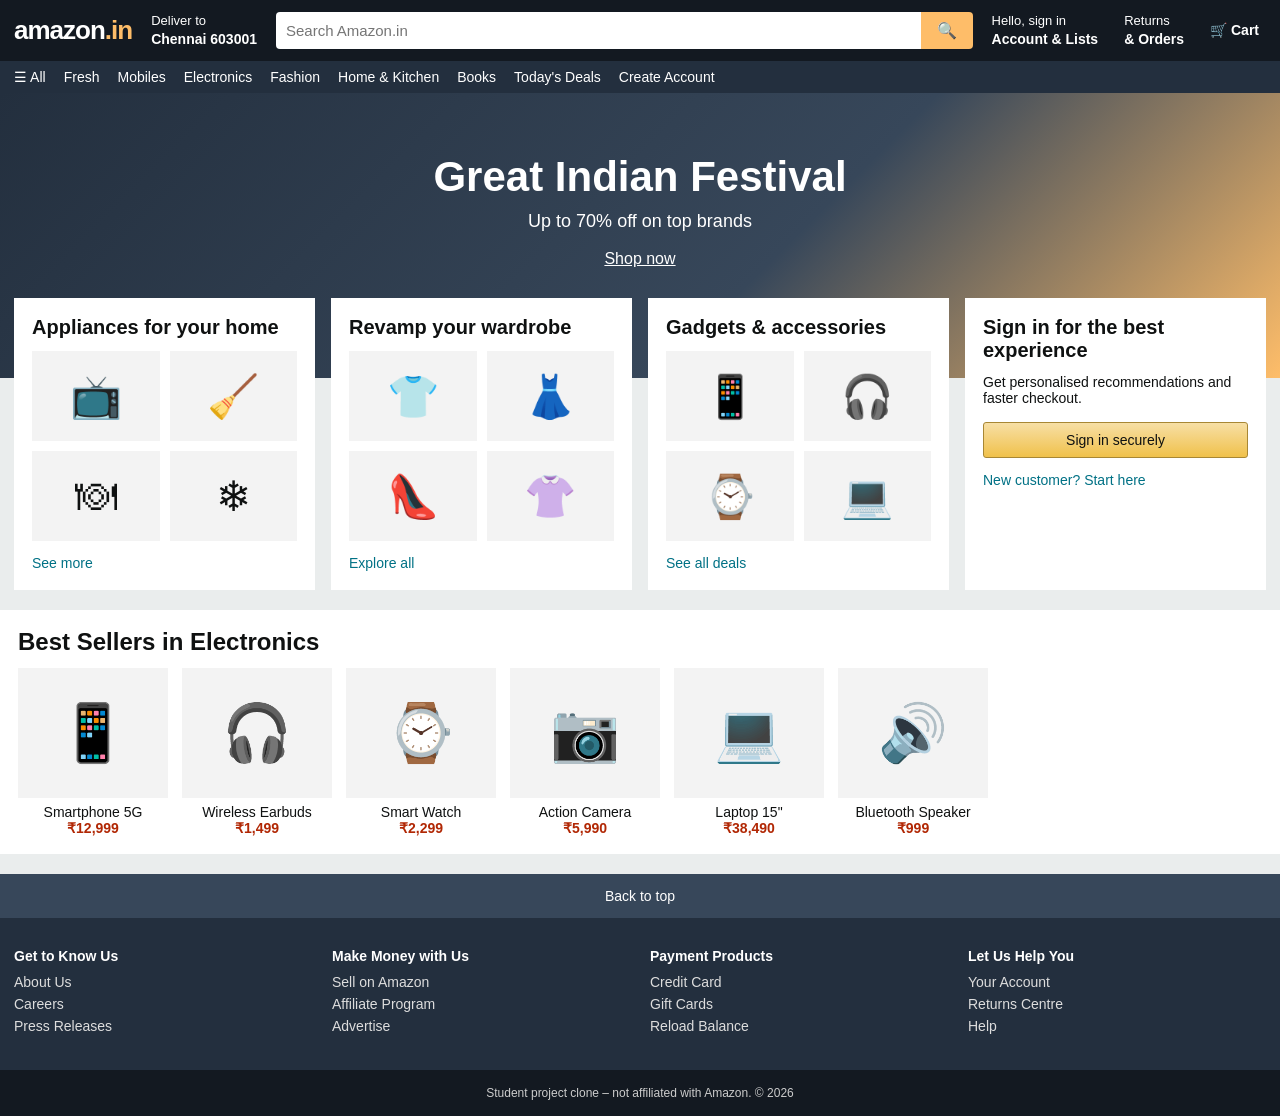
<file: index.html>
<!DOCTYPE html>
<html lang="en">
<head>
<meta charset="UTF-8">
<meta name="viewport" content="width=device-width, initial-scale=1.0">
<title>Amazon.in - Online Shopping (Clone)</title>
<link rel="stylesheet" href="style.css">
</head>
<body>
<header class="header">
  <a href="index.html" class="logo">amazon<span>.in</span></a>
  <div class="nav-item hide-sm">Deliver to<b>Chennai 603001</b></div>
  <form class="search" onsubmit="return false"><input type="text" placeholder="Search Amazon.in"><button>&#128269;</button></form>
  <a href="login.html" class="nav-item">Hello, sign in<b>Account &amp; Lists</b></a>
  <a href="#" class="nav-item hide-sm">Returns<b>&amp; Orders</b></a>
  <a href="#" class="nav-item"><b>&#128722; Cart</b></a>
</header>
<nav class="subnav"><a href="#">&#9776; All</a><a href="#">Fresh</a><a href="#">Mobiles</a><a href="#">Electronics</a><a href="#">Fashion</a><a href="#">Home &amp; Kitchen</a><a href="#">Books</a><a href="#">Today's Deals</a><a href="signup.html">Create Account</a></nav>

<section class="hero"><h1>Great Indian Festival</h1><p>Up to 70% off on top brands</p><a class="link" href="#" style="color:#fff;text-decoration:underline">Shop now</a></section>

<section class="cards">
  <div class="card"><h2>Appliances for your home</h2><div class="grid"><div class="thumb">&#128250;</div><div class="thumb">&#129529;</div><div class="thumb">&#127869;</div><div class="thumb">&#10052;</div></div><a class="more" href="#">See more</a></div>
  <div class="card"><h2>Revamp your wardrobe</h2><div class="grid"><div class="thumb">&#128085;</div><div class="thumb">&#128087;</div><div class="thumb">&#128096;</div><div class="thumb">&#128090;</div></div><a class="more" href="#">Explore all</a></div>
  <div class="card"><h2>Gadgets &amp; accessories</h2><div class="grid"><div class="thumb">&#128241;</div><div class="thumb">&#127911;</div><div class="thumb">&#8986;</div><div class="thumb">&#128187;</div></div><a class="more" href="#">See all deals</a></div>
  <div class="card"><h2>Sign in for the best experience</h2><p style="font-size:14px;margin-bottom:14px">Get personalised recommendations and faster checkout.</p><a href="login.html" class="btn" style="display:block;text-align:center;text-decoration:none">Sign in securely</a><a href="signup.html" class="more" style="display:inline-block;margin-top:14px;color:#007185;font-size:14px">New customer? Start here</a></div>
</section>

<section class="deals"><h2>Best Sellers in Electronics</h2>
  <div class="row">
    <div class="item"><div class="thumb">&#128241;</div>Smartphone 5G<div class="price">&#8377;12,999</div></div>
    <div class="item"><div class="thumb">&#127911;</div>Wireless Earbuds<div class="price">&#8377;1,499</div></div>
    <div class="item"><div class="thumb">&#8986;</div>Smart Watch<div class="price">&#8377;2,299</div></div>
    <div class="item"><div class="thumb">&#128247;</div>Action Camera<div class="price">&#8377;5,990</div></div>
    <div class="item"><div class="thumb">&#128187;</div>Laptop 15"<div class="price">&#8377;38,490</div></div>
    <div class="item"><div class="thumb">&#128266;</div>Bluetooth Speaker<div class="price">&#8377;999</div></div>
  </div>
</section>

<a class="to-top" href="#">Back to top</a>
<footer class="footer">
  <div><h4>Get to Know Us</h4><ul><li>About Us</li><li>Careers</li><li>Press Releases</li></ul></div>
  <div><h4>Make Money with Us</h4><ul><li>Sell on Amazon</li><li>Affiliate Program</li><li>Advertise</li></ul></div>
  <div><h4>Payment Products</h4><ul><li>Credit Card</li><li>Gift Cards</li><li>Reload Balance</li></ul></div>
  <div><h4>Let Us Help You</h4><ul><li>Your Account</li><li>Returns Centre</li><li>Help</li></ul></div>
</footer>
<div class="copy">Student project clone &ndash; not affiliated with Amazon. &copy; 2026</div>
</body>
</html>
</file>
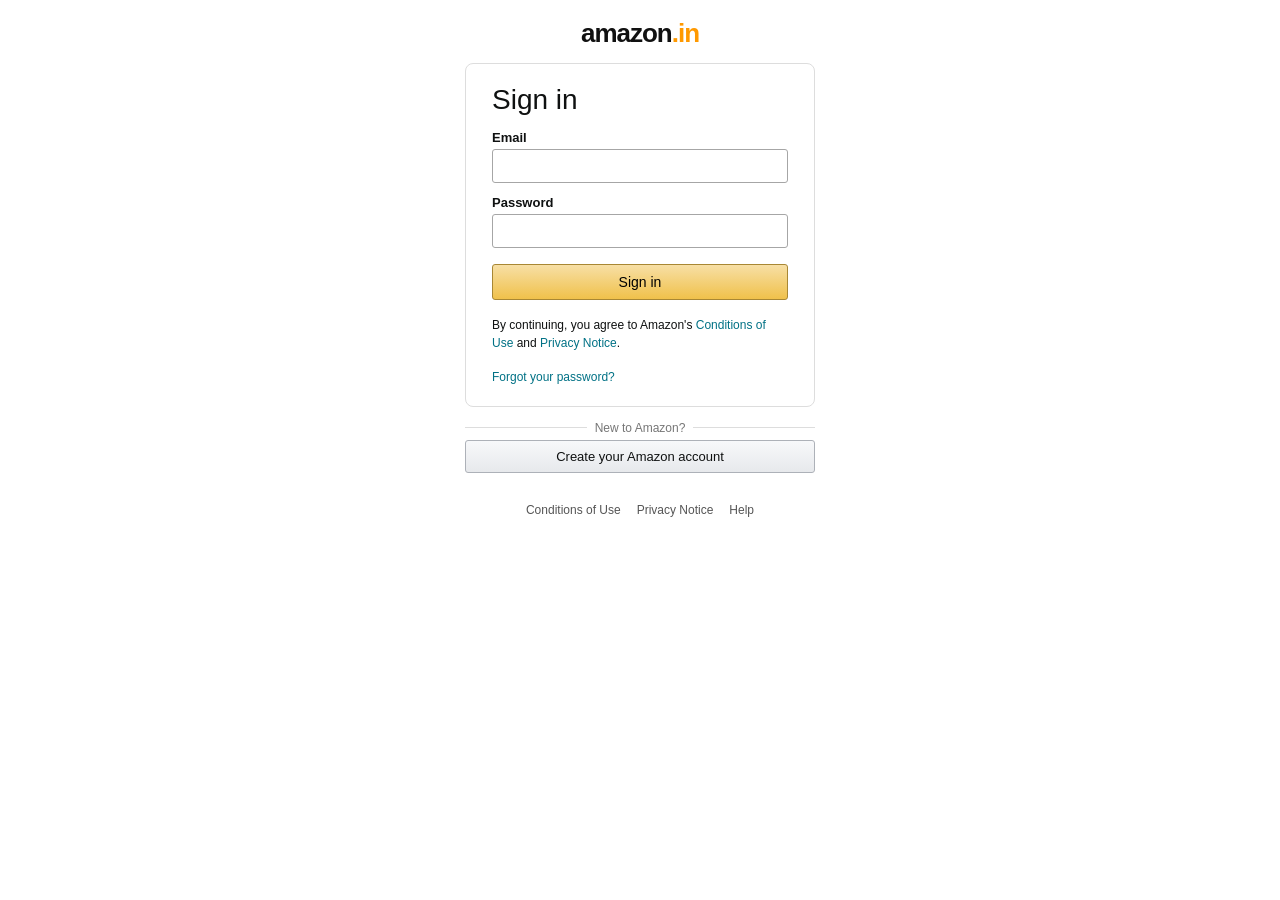
<file: login.html>
<!DOCTYPE html>
<html lang="en">
<head>
<meta charset="UTF-8">
<meta name="viewport" content="width=device-width, initial-scale=1.0">
<title>Amazon Sign In (Clone)</title>
<link rel="stylesheet" href="style.css">
</head>
<body class="auth-page">
<a href="index.html" class="logo">amazon<span>.in</span></a>
<div class="auth-box">
  <h1>Sign in</h1>
  <div class="success" id="success">Signed in (demo only &ndash; no backend).</div>
  <form id="authForm" novalidate>
    <div><label for="email">Email</label><input type="email" id="email" data-rule="email"><div class="error"></div></div>
    <div><label for="password">Password</label><input type="password" id="password" data-rule="required"><div class="error"></div></div>
    <button class="btn" type="submit">Sign in</button>
  </form>
  <p class="small">By continuing, you agree to Amazon's <a href="#">Conditions of Use</a> and <a href="#">Privacy Notice</a>.</p>
  <p class="small"><a href="#">Forgot your password?</a></p>
</div>
<div class="divider"><span>New to Amazon?</span></div>
<a class="btn-light" href="signup.html">Create your Amazon account</a>
<div class="auth-footer"><a href="#">Conditions of Use</a><a href="#">Privacy Notice</a><a href="#">Help</a></div>
<script src="script.js"></script>
</body>
</html>
</file>
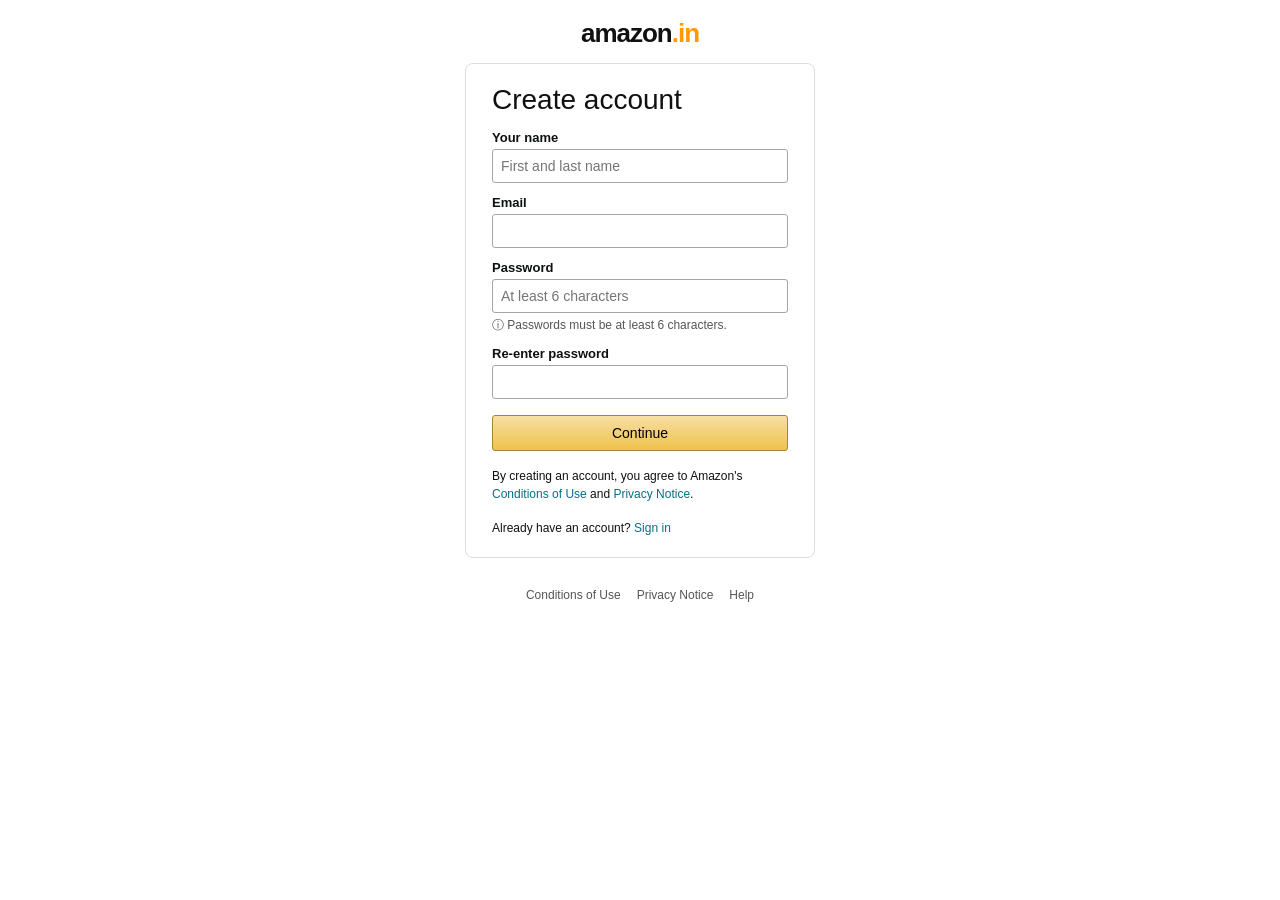
<file: signup.html>
<!DOCTYPE html>
<html lang="en">
<head>
<meta charset="UTF-8">
<meta name="viewport" content="width=device-width, initial-scale=1.0">
<title>Amazon Registration (Clone)</title>
<link rel="stylesheet" href="style.css">
</head>
<body class="auth-page">
<a href="index.html" class="logo">amazon<span>.in</span></a>
<div class="auth-box">
  <h1>Create account</h1>
  <div class="success" id="success">Account created (demo only &ndash; no backend).</div>
  <form id="authForm" novalidate>
    <div><label for="name">Your name</label><input type="text" id="name" placeholder="First and last name" data-rule="required"><div class="error"></div></div>
    <div><label for="email">Email</label><input type="email" id="email" data-rule="email"><div class="error"></div></div>
    <div><label for="password">Password</label><input type="password" id="password" placeholder="At least 6 characters" data-rule="password"><div class="error"></div><div class="hint">&#9432; Passwords must be at least 6 characters.</div></div>
    <div><label for="confirm">Re-enter password</label><input type="password" id="confirm" data-rule="match"><div class="error"></div></div>
    <button class="btn" type="submit">Continue</button>
  </form>
  <p class="small">By creating an account, you agree to Amazon's <a href="#">Conditions of Use</a> and <a href="#">Privacy Notice</a>.</p>
  <p class="small">Already have an account? <a href="login.html">Sign in</a></p>
</div>
<div class="auth-footer"><a href="#">Conditions of Use</a><a href="#">Privacy Notice</a><a href="#">Help</a></div>
<script src="script.js"></script>
</body>
</html>
</file>
<file: style.css>
/* ===== 1. Reset & variables ===== */
* { margin: 0; padding: 0; box-sizing: border-box; }
:root { --navy:#131921; --navy2:#232f3e; --orange:#febd69; --yellow:#f0c14b; --link:#007185; --bg:#eaeded; }
body { font-family: Arial, Helvetica, sans-serif; background: var(--bg); color: #0f1111; }
a { color: inherit; text-decoration: none; }

/* ===== 2. Header ===== */
.header { background: var(--navy); color: #fff; display: flex; align-items: center; gap: 12px; padding: 8px 14px; flex-wrap: wrap; }
.logo { font-size: 26px; font-weight: bold; letter-spacing: -1px; }
.logo span { color: var(--orange); }
.search { flex: 1; min-width: 200px; display: flex; }
.search input { flex: 1; padding: 10px; border: none; border-radius: 4px 0 0 4px; font-size: 15px; }
.search button { background: var(--orange); border: none; padding: 0 16px; border-radius: 0 4px 4px 0; cursor: pointer; font-size: 16px; }
.nav-item { font-size: 13px; line-height: 1.3; padding: 4px 6px; border: 1px solid transparent; }
.nav-item:hover { border-color: #fff; }
.nav-item b { font-size: 14px; display: block; }
.subnav { background: var(--navy2); color: #fff; display: flex; gap: 18px; padding: 8px 14px; font-size: 14px; overflow-x: auto; white-space: nowrap; }

/* ===== 3. Hero banner ===== */
.hero { background: linear-gradient(135deg,#232f3e,#37475a 60%,#febd69); color: #fff; padding: 60px 20px 110px; text-align: center; }
.hero h1 { font-size: clamp(24px, 5vw, 42px); margin-bottom: 10px; }
.hero p { font-size: 18px; margin-bottom: 18px; }

/* ===== 4. Product cards ===== */
.cards { max-width: 1300px; margin: -80px auto 20px; padding: 0 14px; display: grid; gap: 16px; grid-template-columns: repeat(4, 1fr); }
.card { background: #fff; padding: 18px; }
.card h2 { font-size: 20px; margin-bottom: 12px; }
.card .grid { display: grid; grid-template-columns: 1fr 1fr; gap: 10px; }
.thumb { height: 90px; display: flex; align-items: center; justify-content: center; font-size: 42px; background: #f3f3f3; }
.card a.more { display: inline-block; margin-top: 14px; color: var(--link); font-size: 14px; }
.card a.more:hover { color: #c7511f; text-decoration: underline; }
.deals { max-width: 1300px; margin: 0 auto 20px; background: #fff; padding: 18px; }
.deals h2 { margin-bottom: 12px; }
.row { display: flex; gap: 14px; overflow-x: auto; }
.item { min-width: 150px; text-align: center; font-size: 14px; }
.item .thumb { height: 130px; font-size: 56px; margin-bottom: 6px; }
.item .price { color: #b12704; font-weight: bold; }
.to-top { display: block; background: #37475a; color: #fff; text-align: center; padding: 14px; font-size: 14px; }
.to-top:hover { background: #485769; }

/* ===== 5. Footer ===== */
.footer { background: var(--navy2); color: #ddd; padding: 30px 14px; display: grid; grid-template-columns: repeat(4, 1fr); gap: 20px; max-width: none; font-size: 14px; }
.footer h4 { color: #fff; margin-bottom: 10px; }
.footer li { list-style: none; margin-bottom: 6px; }
.copy { background: var(--navy); color: #ccc; text-align: center; padding: 16px; font-size: 12px; }

/* ===== 6. Sign up / Log in pages ===== */
.auth-page { background: #fff; min-height: 100vh; display: flex; flex-direction: column; align-items: center; padding: 18px 14px; }
.auth-page .logo { color: #111; margin-bottom: 14px; }
.auth-page .logo span { color: #f90; }
.auth-box { width: 100%; max-width: 350px; border: 1px solid #ddd; border-radius: 8px; padding: 20px 26px; }
.auth-box h1 { font-size: 28px; font-weight: 400; margin-bottom: 14px; }
.auth-box label { display: block; font-size: 13px; font-weight: bold; margin: 12px 0 4px; }
.auth-box input[type=text], .auth-box input[type=email], .auth-box input[type=password] { width: 100%; padding: 8px; border: 1px solid #a6a6a6; border-radius: 3px; font-size: 14px; }
.auth-box input:focus { outline: none; border-color: #e77600; box-shadow: 0 0 3px 2px rgba(228,121,17,.5); }
.btn { width: 100%; margin-top: 16px; padding: 9px; background: linear-gradient(#f7dfa5,#f0c14b); border: 1px solid #a88734; border-radius: 3px; font-size: 14px; cursor: pointer; }
.btn:hover { background: linear-gradient(#f5d78e,#eeb933); }
.hint { font-size: 12px; color: #555; margin-top: 4px; }
.error { color: #c40000; font-size: 12px; margin-top: 4px; display: none; }
.small { font-size: 12px; margin-top: 16px; line-height: 1.5; }
.small a, .link { color: var(--link); }
.small a:hover, .link:hover { color: #c7511f; text-decoration: underline; }
.divider { width: 100%; max-width: 350px; text-align: center; margin: 20px 0 12px; font-size: 12px; color: #767676; border-top: 1px solid #ddd; line-height: 0; }
.divider span { background: #fff; padding: 0 8px; }
.btn-light { display: block; width: 100%; max-width: 350px; text-align: center; padding: 8px; border: 1px solid #adb1b8; border-radius: 3px; background: linear-gradient(#f7f8fa,#e7e9ec); font-size: 13px; }
.auth-footer { margin-top: 30px; font-size: 12px; color: #555; display: flex; gap: 16px; }
.success { background: #e6f4ea; border: 1px solid #1e7e34; padding: 10px; font-size: 13px; margin-bottom: 12px; display: none; }

/* ===== 7. Responsive (media queries) ===== */
@media (max-width: 900px) { .cards { grid-template-columns: repeat(2, 1fr); } .footer { grid-template-columns: repeat(2, 1fr); } }
@media (max-width: 560px) { .cards { grid-template-columns: 1fr; margin-top: -60px; } .footer { grid-template-columns: 1fr; } .hide-sm { display: none; } .auth-box { padding: 18px; } }
</file>
